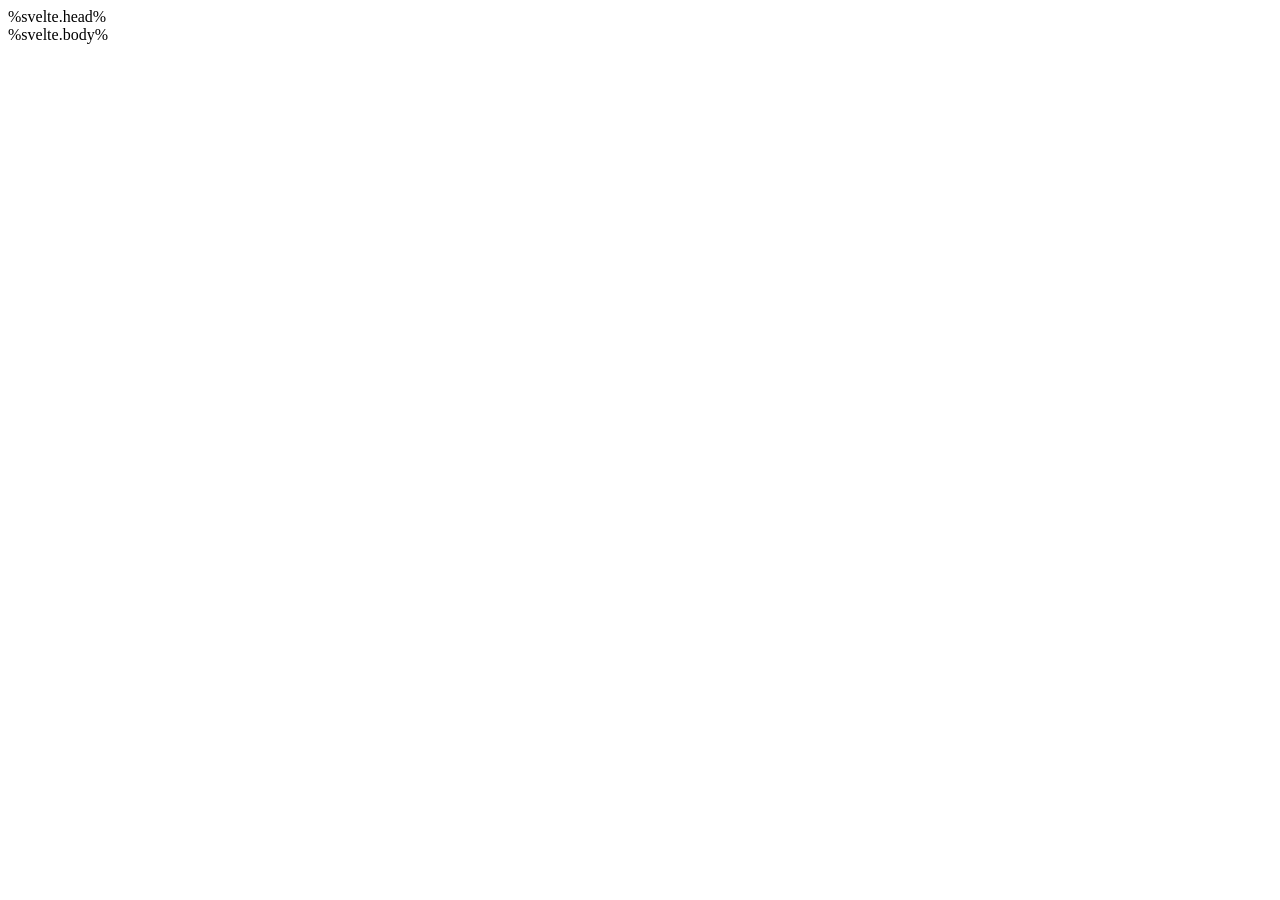
<file: app.html>
<!DOCTYPE html>
<html lang="en">

<head>
	<meta charset="utf-8" />
	<meta name="description" content="" />
	<link rel="icon" href="%svelte.assets%/PFP/I_Like_Cats__.png" />
	<title>Minecraft PFP</title>
	<meta name="viewport" content="width=device-width, initial-scale=1" />

	<meta name="description" content="Generate unlimited Minecraft profile pictures for free!" />
	<meta name="keywords"
		content="minecraft,minecraft profile picture,free minecraft profile picture,fiverr minecraft profile picture,free fiverr minecraft profile picture,profile picture,free profile picture,mc profile picture,free mc profile picture,mc pfp,free mc pfp,minecraft pfp,free minecraft pfp,no watermark,watermark free,">
	<meta name="robots" content="index, follow">
	<meta http-equiv="Content-Type" content="text/html; charset=utf-8">
	<meta name="language" content="English">
	<meta name="author" content="Maurits Wilke">

	<script async src="https://pagead2.googlesyndication.com/pagead/js/adsbygoogle.js?client=ca-pub-3651961509962248"
     crossorigin="anonymous"></script>

	<script async src="https://www.googletagmanager.com/gtag/js?id=G-B443YRTV16"></script>
	<script>
		window.dataLayer = window.dataLayer || [];
		function gtag() { dataLayer.push(arguments); }
		gtag('js', new Date());

		gtag('config', 'G-B443YRTV16');
	</script>

	%svelte.head%
</head>

<body>
	<div>%svelte.body%</div>
</body>

<style>
	@font-face {
		font-family: 'Minecraft';
		src: url('fonts/Minecraft.eot');
		src: url('fonts/Minecraft.eot?#iefix') format('embedded-opentype'),
			url('fonts/Minecraft.woff2') format('woff2'),
			url('fonts/Minecraft.woff') format('woff'),
			url('fonts/Minecraft.ttf') format('truetype'),
			url('fonts/Minecraft.svg#Minecraft') format('svg');
		font-weight: normal;
		font-style: normal;
	}
</style>

</html>
</file>
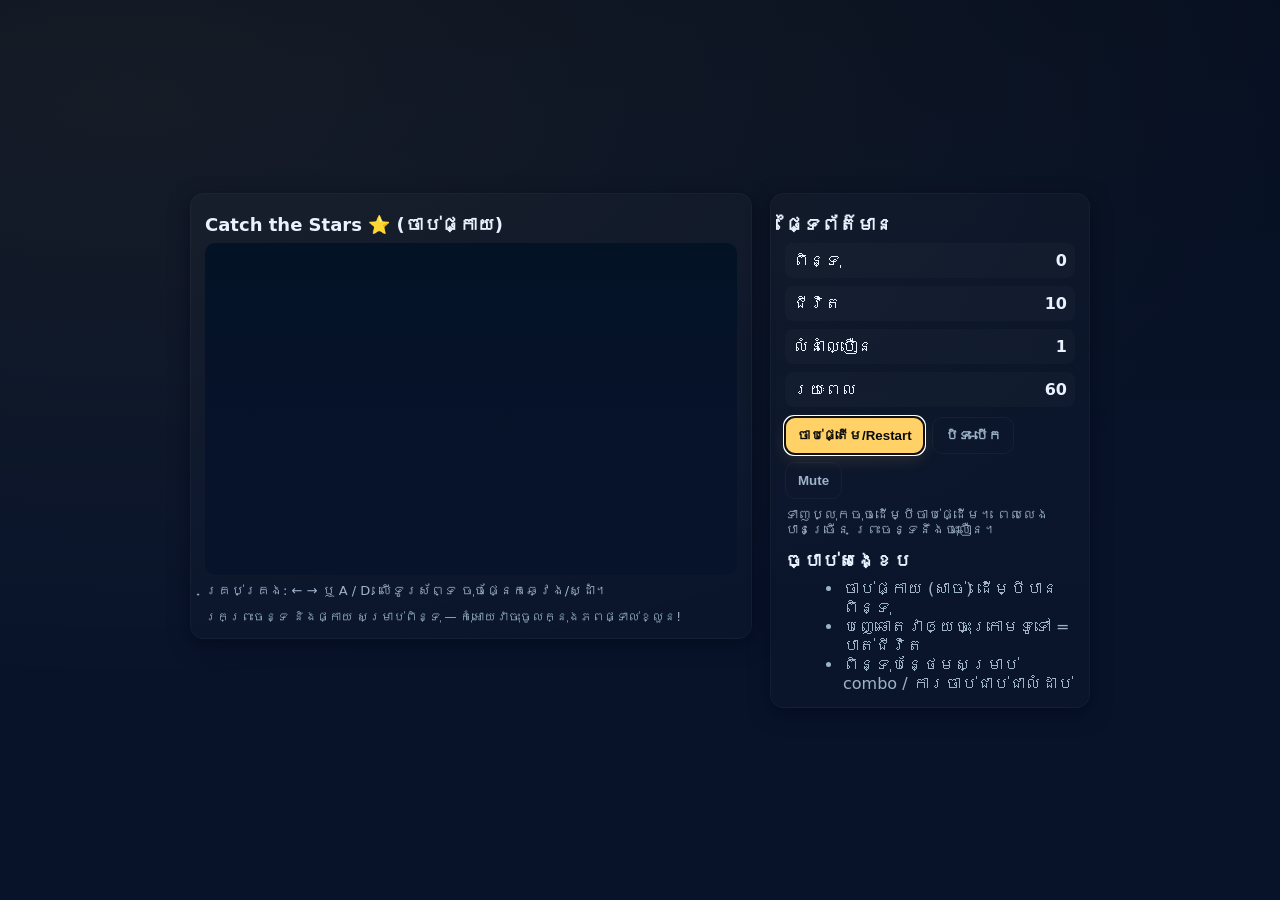
<file: game.html>
<!doctype html>
<html lang="km">
<head>
  <meta charset="utf-8" />
  <meta name="viewport" content="width=device-width,initial-scale=1" />
  <title>ហ្គេម Catch the Stars</title>
  <style>
    :root{
      --bg:#0b1020;
      --card:#0f1a2b;
      --accent:#ffd166;
      --muted:#9fb3c8;
    }
    *{box-sizing:border-box}
    html,body{height:100%}
    body{
      margin:0;
      font-family: system-ui, -apple-system, "Segoe UI", Roboto, "Noto Sans", "Khmer OS", sans-serif;
      background: radial-gradient(1200px 600px at 10% 10%, rgba(255,209,102,0.06), transparent),
                  linear-gradient(180deg,#071021 0%, #08132a 60%);
      color:#eaf2ff;
      display:flex;
      align-items:center;
      justify-content:center;
      padding:20px;
      gap:20px;
    }

    .game-wrap{
      width:100%;
      max-width:900px;
      display:grid;
      grid-template-columns: 1fr 320px;
      gap:18px;
      align-items:start;
    }

    .card{
      background:linear-gradient(180deg, rgba(255,255,255,0.02), rgba(255,255,255,0.01));
      border-radius:14px;
      padding:14px;
      box-shadow: 0 6px 20px rgba(2,6,23,0.6);
      border:1px solid rgba(255,255,255,0.03);
    }

    .stage{
      aspect-ratio: 16/10;
      width:100%;
      border-radius:10px;
      overflow:hidden;
      background: linear-gradient(180deg,#041226,#06132a 60%);
      display:flex;
      align-items:center;
      justify-content:center;
    }

    canvas{display:block; width:100%; height:100%;}

    .sidebar{height:100%;}
    h1{font-size:18px;margin:6px 0 8px}
    .stats{display:flex;flex-direction:column;gap:8px;margin-top:6px}
    .stat{display:flex;justify-content:space-between;padding:8px;border-radius:8px;background:rgba(255,255,255,0.02)}
    .controls{margin-top:10px;display:flex;flex-wrap:wrap;gap:8px}
    button{
      background:var(--accent);
      border:0;color:#0a0a0a;padding:10px 12px;border-radius:10px;font-weight:700;cursor:pointer;
      box-shadow: 0 6px 16px rgba(255,209,102,0.12);
    }
    button.ghost{background:transparent;color:var(--muted);border:1px solid rgba(255,255,255,0.04);box-shadow:none}
    .hint{font-size:13px;color:var(--muted);margin-top:8px}

    /* mobile: stack */
    @media (max-width:880px){
      .game-wrap{grid-template-columns: 1fr; max-width:420px}
      .sidebar{order:2}
    }
    .footer-hint{font-size:12px;color:#98b0c5;margin-top:12px}
  </style>
</head>
<body>
  <div class="game-wrap">
    <div class="card">
      <h1>Catch the Stars ⭐ (ចាប់ផ្កាយ)</h1>
      <div class="stage" id="stage">
        <canvas id="game"></canvas>
      </div>
      <div class="hint">គ្រប់គ្រង: ← → ឬ A / D. លើទូរស័ព្ទ ចុចផ្នែកឆ្វេង/ស្ដាំ។</div>
      <div class="footer-hint">រកព្រះចន្ទ និងផ្កាយ សម្រាប់ពិន្ទុ — កុំអោយវាចុះចូលក្នុងភពផ្ទាល់ខ្លួន!</div>
    </div>

    <div class="card sidebar">
      <h1>ផ្ទៃព័ត៌មាន</h1>
      <div class="stats">
        <div class="stat"><span>ពិន្ទុ</span><strong id="score">0</strong></div>
        <div class="stat"><span>ជីវិត</span><strong id="lives">10</strong></div>
        <div class="stat"><span>លំនាំល្បឿន</span><strong id="level">1</strong></div>
        <div class="stat"><span>រយៈពេល</span><strong id="time">60</strong></div>
      </div>

      <div class="controls">
        <button id="startBtn">ចាប់ផ្តើម/Restart</button>
        <button id="pauseBtn" class="ghost">បិទ-បើក</button>
        <button id="muteBtn" class="ghost">Mute</button>
      </div>

      <p class="hint">ទាញប្លុកចុចដើម្បីចាប់ផ្ដើម។ ពេលលេងបានច្រើន ព្រះចន្ទនឹងចុះលឿន។</p>

      <h1 style="margin-top:12px">ច្បាប់សង្ខេប</h1>
      <ul style="margin:8px 0 0 18px;color:var(--muted)">
        <li>ចាប់ផ្កាយ (សាច់) ដើម្បីបានពិន្ទុ</li>
        <li>បញ្ឆោតវាឲ្យចុះក្រោមទូទៅ = បាត់ជីវិត</li>
        <li>ពិន្ទុបន្ថែមសម្រាប់ combo / ការចាប់ជាប់ជាលំដាប់</li>
      </ul>
    </div>
  </div>

  <script>
    // Canvas setup
    const canvas = document.getElementById('game');
    const ctx = canvas.getContext('2d');

    // Resize canvas to device pixel ratio
    function fitCanvas() {
      const rect = canvas.getBoundingClientRect();
      const dpr = window.devicePixelRatio || 1;
      canvas.width = Math.floor(rect.width * dpr);
      canvas.height = Math.floor(rect.height * dpr);
      ctx.setTransform(dpr,0,0,dpr,0,0);
    }
    window.addEventListener('resize', fitCanvas);

    // Game state
    let w, h;
    let running = false;
    let paused = false;
    let mute = false;
    let lastT = 0;
    let spawnTimer = 0;
    let spawnInterval = 1000; // ms
    let items = [];
    let player;
    let score = 0;
    let lives = 10;
    let level = 1;
    let timeLeft = 60; // seconds
    let combo = 0;
    let comboTimer = 0;

    // UI elements
    const scoreEl = document.getElementById('score');
    const livesEl = document.getElementById('lives');
    const levelEl = document.getElementById('level');
    const timeEl = document.getElementById('time');
    const startBtn = document.getElementById('startBtn');
    const pauseBtn = document.getElementById('pauseBtn');
    const muteBtn = document.getElementById('muteBtn');

    startBtn.addEventListener('click', startGame);
    pauseBtn.addEventListener('click', () => {
      paused = !paused;
      pauseBtn.textContent = paused ? 'បន្ត' : 'បិទ-បើក';
      if(!paused) lastT = performance.now();
    });
    muteBtn.addEventListener('click', () => {
      mute = !mute;
      muteBtn.textContent = mute ? 'Unmute' : 'Mute';
    });

    // Player object
    function createPlayer(){
      return {
        x: 0.5,
        y: 0.9,
        width: 0.18,
        height: 0.06,
        speed: 1.6,
        vx:0
      };
    }

    // Utility: random
    const rand = (a,b) => Math.random()*(b-a)+a;

    // Item types: star (good), rock (bad)
    function spawnItem() {
      const kind = Math.random() < 0.82 ? 'star' : 'rock';
      const size = kind === 'star' ? rand(0.03, 0.06) : rand(0.05,0.09);
      const x = rand(size/2, 1 - size/2);
      const speedBase = 0.25 + level*0.08;
      const y = -size;
      items.push({kind,x,y,size,vy: speedBase + Math.random()*0.2});
    }

    // Input handling
    const keys = {};
    window.addEventListener('keydown', e => { keys[e.key.toLowerCase()] = true; });
    window.addEventListener('keyup', e => { keys[e.key.toLowerCase()] = false; });

    // Touch controls: touch left/right halves
    const stage = document.getElementById('stage');
    stage.addEventListener('pointerdown', (e) => {
      const rect = stage.getBoundingClientRect();
      const px = (e.clientX - rect.left) / rect.width;
      if(px < 0.5) keys['arrowleft']=true, keys['a']=true;
      else keys['arrowright']=true, keys['d']=true;
    });
    stage.addEventListener('pointerup', () => { keys['arrowleft']=keys['a']=keys['arrowright']=keys['d']=false; });

    // Sound (simple beep using WebAudio)
    const AudioCtx = window.AudioContext || window.webkitAudioContext;
    let audioCtx;
    function beep(freq=440, time=0.08, vol=0.06) {
      if(mute) return;
      if(!AudioCtx) return;
      if(!audioCtx) audioCtx = new AudioCtx();
      const o = audioCtx.createOscillator();
      const g = audioCtx.createGain();
      o.type = 'sine';
      o.frequency.value = freq;
      g.gain.value = vol;
      o.connect(g); g.connect(audioCtx.destination);
      o.start();
      o.stop(audioCtx.currentTime + time);
    }

    // Game loop
    function loop(t){
      if(!running) return;
      if(paused){ requestAnimationFrame(loop); return; }
      const dt = Math.min(40, t - lastT);
      lastT = t;

      update(dt/1000);
      render();

      requestAnimationFrame(loop);
    }

    // Update logic
    function update(dt){
      // timers
      spawnTimer += dt*1000;
      if(spawnTimer > spawnInterval){
        spawnTimer = 0;
        spawnItem();
      }

      // level increases over time or score
      level = 1 + Math.floor(score / 50);
      levelEl.textContent = level;

      // player movement
      player.vx = 0;
      if(keys['arrowleft'] || keys['a']) player.vx = -player.speed;
      if(keys['arrowright'] || keys['d']) player.vx = player.speed;
      player.x += player.vx * dt;
      player.x = Math.max(player.width/2, Math.min(1 - player.width/2, player.x));

      // update items
      for(let i = items.length-1; i>=0; i--){
        const it = items[i];
        it.y += it.vy * dt * (1 + (level-1)*0.12);
        // check collision with player
        const px = player.x;
        const py = player.y;
        const w = player.width;
        const h = player.height;
        const ix = it.x;
        const iy = it.y;
        const iw = it.size;
        const ih = it.size;
        // simple AABB in normalized coords
        if(ix+iw/2 > px-w/2 && ix-iw/2 < px+w/2 && iy+ih/2 > py-h/2 && iy-ih/2 < py+h/2){
          // caught
          if(it.kind === 'star'){
            score += 10 + Math.max(0, Math.floor(combo/5))*5;
            combo++;
            comboTimer = 2.0;
            beep(880,0.06,0.08);
          } else {
            // rock: lose life and reset combo
            lives -= 1;
            combo = 0;
            beep(180,0.15,0.09);
            if(lives <= 0) {
              endGame();
            }
          }
          items.splice(i,1);
          updateUI();
          continue;
        }
        // off-screen (missed)
        if(it.y - it.size/2 > 1){
          if(it.kind === 'star'){
            lives -= 1;
            combo = 0;
            if(lives <= 0){
              endGame();
            }
            updateUI();
          }
          items.splice(i,1);
        }
      }

      // combo timeout
      if(combo > 0){
        comboTimer -= dt;
        if(comboTimer <= 0) combo = 0;
      }

      // time left countdown
      timeLeft -= dt;
      if(timeLeft <= 0){
        endGame(true); // time up -> win/score
      }

      // slowly shorten spawnInterval as level increases
      spawnInterval = Math.max(350, 1000 - (level-1)*80);
    }

    function updateUI(){
      scoreEl.textContent = score;
      livesEl.textContent = lives;
      timeEl.textContent = Math.max(0, Math.floor(timeLeft));
    }

    // Render
    function render(){
      const rect = canvas.getBoundingClientRect();
      w = rect.width;
      h = rect.height;
      // clear
      ctx.clearRect(0,0,w,h);

      // draw background stars
      drawBackground();

      // draw items
      for(const it of items) drawItem(it);

      // draw player (basket)
      drawPlayer();

      // draw HUD overlay (combo)
      if(combo >= 3){
        ctx.save();
        ctx.globalAlpha = 0.85;
        ctx.font = "bold 18px system-ui, sans-serif";
        ctx.fillStyle = "#ffd166";
        const txt = `Combo x${combo}`;
        ctx.fillText(txt, 14, 28);
        ctx.restore();
      }
    }

    function drawBackground(){
      // subtle moving gradient / stars
      ctx.save();
      // small twinkling dots
      const dotCount = 40;
      for(let i=0;i<dotCount;i++){
        const x = (i * 197.3 % 1) * w;
        const y = ((i * 13.7 + performance.now()*0.0002*i) % 1) * h;
        const r = (i % 3) + 0.4;
        ctx.beginPath();
        ctx.fillStyle = `rgba(255,255,255,${0.05 + (i%3)*0.02})`;
        ctx.arc(x,y,r,0,Math.PI*2);
        ctx.fill();
      }
      ctx.restore();
    }

    function drawItem(it){
      const X = it.x * w;
      const Y = it.y * h;
      const S = it.size * Math.min(w,h);

      if(it.kind === 'star'){
        // draw star shape
        ctx.save();
        ctx.translate(X,Y);
        ctx.rotate(Math.sin((it.y+performance.now()*0.0005)*10)*0.3);
        ctx.beginPath();
        const spikes = 5;
        const outer = S*0.6;
        const inner = outer*0.45;
        for(let i=0;i<spikes;i++){
          const a = (i / spikes) * Math.PI*2;
          ctx.lineTo(Math.cos(a)*outer, Math.sin(a)*outer);
          ctx.lineTo(Math.cos(a + Math.PI/spikes)*inner, Math.sin(a + Math.PI/spikes)*inner);
        }
        ctx.closePath();
        const g = ctx.createLinearGradient(-S, -S, S, S);
        g.addColorStop(0,'#fff2c8');
        g.addColorStop(1,'#ffd166');
        ctx.fillStyle = g;
        ctx.fill();
        ctx.restore();
      } else {
        // rock: simple dark circle with shadow
        ctx.save();
        ctx.beginPath();
        ctx.fillStyle = "#9aa6b2";
        ctx.shadowColor = "rgba(0,0,0,0.5)";
        ctx.shadowBlur = 8;
        ctx.arc(X,Y,S*0.5,0,Math.PI*2);
        ctx.fill();
        ctx.restore();
      }
    }

    function drawPlayer(){
      const px = player.x * w;
      const py = player.y * h;
      const pw = player.width * w;
      const ph = player.height * h;

      // basket base
      ctx.save();
      ctx.beginPath();
      ctx.fillStyle = "#2b7a78";
      roundRect(ctx, px - pw/2, py - ph/2, pw, ph, ph*0.25);
      ctx.fill();

      // rim
      ctx.beginPath();
      ctx.fillStyle = "#ffd166";
      ctx.rect(px - pw/2, py - ph/2 - ph*0.18, pw, ph*0.18);
      ctx.fill();

      // shadow
      ctx.globalAlpha = 0.2;
      ctx.fillStyle = "#000";
      ctx.ellipse(px, py+ph*0.9, pw*0.45, ph*0.45, 0, 0, Math.PI*2);
      ctx.fill();
      ctx.restore();
    }

    function roundRect(ctx, x, y, width, height, radius) {
      ctx.moveTo(x+radius, y);
      ctx.arcTo(x+width, y, x+width, y+height, radius);
      ctx.arcTo(x+width, y+height, x, y+height, radius);
      ctx.arcTo(x, y+height, x, y, radius);
      ctx.arcTo(x, y, x+width, y, radius);
    }

    // End game
    function endGame(timeUp=false){
      running = false;
      paused = false;
      updateUI();
      // show result overlay using simple alert (keeps code small)
      setTimeout(()=> {
        const msg = timeUp ? `ពេលវេលា​លប់! ពិន្ទុ​របស់អ្នក: ${score}` : `Game Over! ពិន្ទុ: ${score}`;
        if(!mute) beep(260,0.4,0.12);
        alert(msg + "\nចុច OK ដើម្បីចាប់ផ្តើមម្តងទៀត");
        startGame();
      }, 60);
    }

    // Start / reset
    function startGame(){
      // initialize
      fitCanvas();
      items = [];
      player = createPlayer();
      player.x = 0.5;
      player.y = 0.88;
      score = 0;
      lives = 10;
      level = 1;
      timeLeft = 60;
      combo = 0;
      comboTimer = 0;
      spawnTimer = 0;
      spawnInterval = 1000;
      running = true;
      paused = false;
      lastT = performance.now();
      updateUI();
      requestAnimationFrame(loop);
    }

    // initial fit
    fitCanvas();
    // auto-start hint: wait for user action
    // but provide a click-start overlay by hooking start button only

    // Accessibility: keyboard focus on start
    startBtn.focus();

    // Start on first user interaction (mobile browsers require user gesture to enable audio)
    function enableAudioOnInteract(){
      if(!audioCtx && (window.AudioContext || window.webkitAudioContext)){
        audioCtx = new (window.AudioContext || window.webkitAudioContext)();
        // Small silent buffer to resume context
        const o = audioCtx.createOscillator();
        const g = audioCtx.createGain();
        o.frequency.value = 0;
        g.gain.value = 0;
        o.connect(g); g.connect(audioCtx.destination);
        o.start(); o.stop(audioCtx.currentTime + 0.01);
      }
      window.removeEventListener('pointerdown', enableAudioOnInteract);
      window.removeEventListener('keydown', enableAudioOnInteract);
    }
    window.addEventListener('pointerdown', enableAudioOnInteract);
    window.addEventListener('keydown', enableAudioOnInteract);

    // Auto scale when DOM loaded
    window.addEventListener('load', ()=> {
      fitCanvas();
    });

  </script>
</body>
</html>
</file>
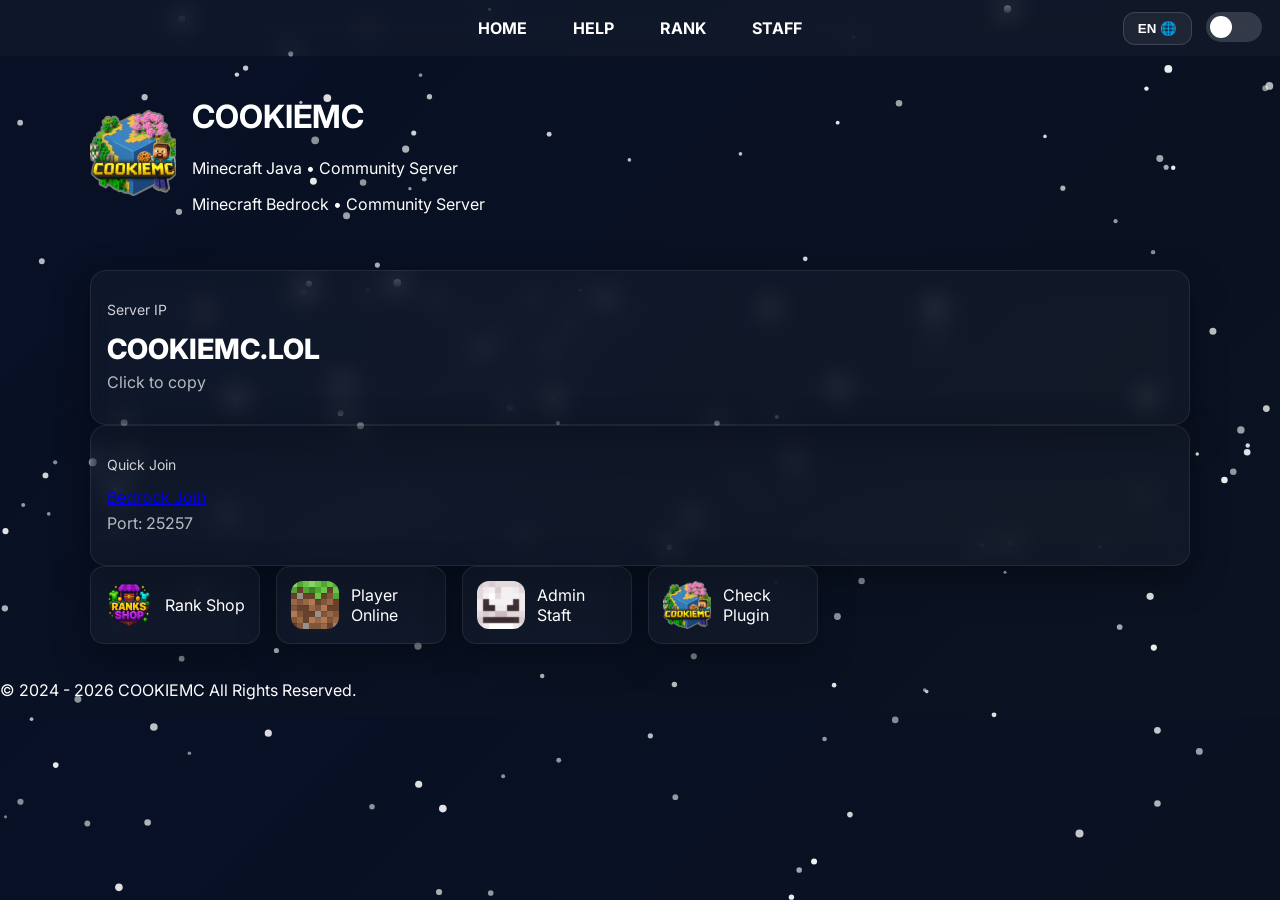
<file: homes.html>
<!DOCTYPE html>
<html lang="en">
<head>
  <meta charset="utf-8" />
  <meta name="viewport" content="width=device-width, initial-scale=1" />
  <title>COOKIEMC — Homes</title>
  <link rel="icon" href="cookiemc.jpg">

  <!-- Fonts -->
  <link href="https://fonts.googleapis.com/css2?family=Battambang&family=Inter:wght@300;400;600;700&display=swap" rel="stylesheet">

  <link rel="stylesheet" href="homes.css" />
</head>
<body>

  <!-- Snow Background -->
  <canvas id="snowCanvas"></canvas>

  <!-- TOP CONTROLS -->
  <div class="top-controls">

    <!-- LANGUAGE -->
    <div class="lang-wrap">
      <button id="langBtn" class="lang-btn">EN 🌐</button>
      <div id="langDrop" class="lang-drop">
        <button data-lang="en">🇬🇧 English</button>
        <button data-lang="km">🇰🇭 ភាសាខ្មែរ</button>
      </div>
    </div>

    <!-- THEME -->
    <label class="switch">
      <input id="themeToggle" type="checkbox">
      <span class="slider"></span>
    </label>
  </div>

  <!-- MOBILE MENU -->
  <button id="mobileMenu" class="menu-btn">☰</button>

  <!-- SIDEBAR -->
  <aside id="sidebar" class="sidebar">
    <div class="sidebar-head">
      <img src="cookiemc.jpg" class="side-logo">
      <button id="closeSidebar" class="close-btn">✕</button>
    </div>
    <nav class="sidebar-nav">
      <a href="homes.html" data-i18n="nav_home">HOME</a>
      <a href="https://t.me/drskript" target="_blank" data-i18n="nav_help">HELP</a>
      <a href="ranks.html" data-i18n="nav_rank">RANK</a>
      <a href="admin.html" data-i18n="nav_staff">STAFF</a>
    </nav>
  </aside>

  <!-- DESKTOP NAV -->
  <nav class="desktop-nav">
    <a href="homes.html" data-i18n="nav_home">HOME</a>
    <a href="https://t.me/SOPANHA1213" data-i18n="nav_help">HELP</a>
    <a href="ranks.html" data-i18n="nav_rank">RANK</a>
    <a href="admin.html" data-i18n="nav_staff">STAFF</a>
  </nav>

  <!-- HEADER -->
  <header class="hero">
    <div class="brand">
      <img src="cookiemc.jpg" class="logo-lg">
      <div>
        <h1 data-i18n="brand_title">COOKIEMC</h1>
        <p class="muted" data-i18n="brand_java">Minecraft Java • Community Server</p>
        <p class="muted" data-i18n="brand_sub">Minecraft Bedrock • Community Server</p>
      </div>
    </div>
  </header>

  <main class="container">

      <div class="card glass ip" onclick="copyIP()">
        <p class="label" data-i18n="label_ip">Server IP</p>
        <div class="value">COOKIEMC.LOL</div>
        <p class="sub" data-i18n="click_copy">Click to copy</p>
        <div id="copyMsg" class="toast">Copied!</div>
      </div>

      <div class="card glass">
        <p class="label" data-i18n="label_join">Quick Join</p>
        <a class="join" href="minecraft://?addExternalServer=NOKORMC|cookiemc.lol:25257" data-i18n="join">Bedrock Join</a>
        <p class="sub" data-i18n="port">Port: 25257</p>
      </div>
    </section>

      <div class="shortcuts">
        <a class="short glass" href="ranks.html"><img src="rank.jpg"><span data-i18n="card_rank">Rank Shop</span></a>
        <a class="short glass" href="online.html"><img src="map.jpg"><span data-i18n="card_online">Player Online</span></a>
        <a class="short glass" href="admin.html"><img src="player.jpg">Admin Staft</span></a>
        <a class="short glass" href="plugincheck.html"><img src="cookiemc.jpg">Check Plugin</span></a>
      </div>

    </section>
  
  </main>
<footer>
 <p>   <span>© 2024 - 2026 COOKIEMC All Rights Reserved.</span>
</footer>

  <script src="homes.js"></script>

</body>
</html>
</file>
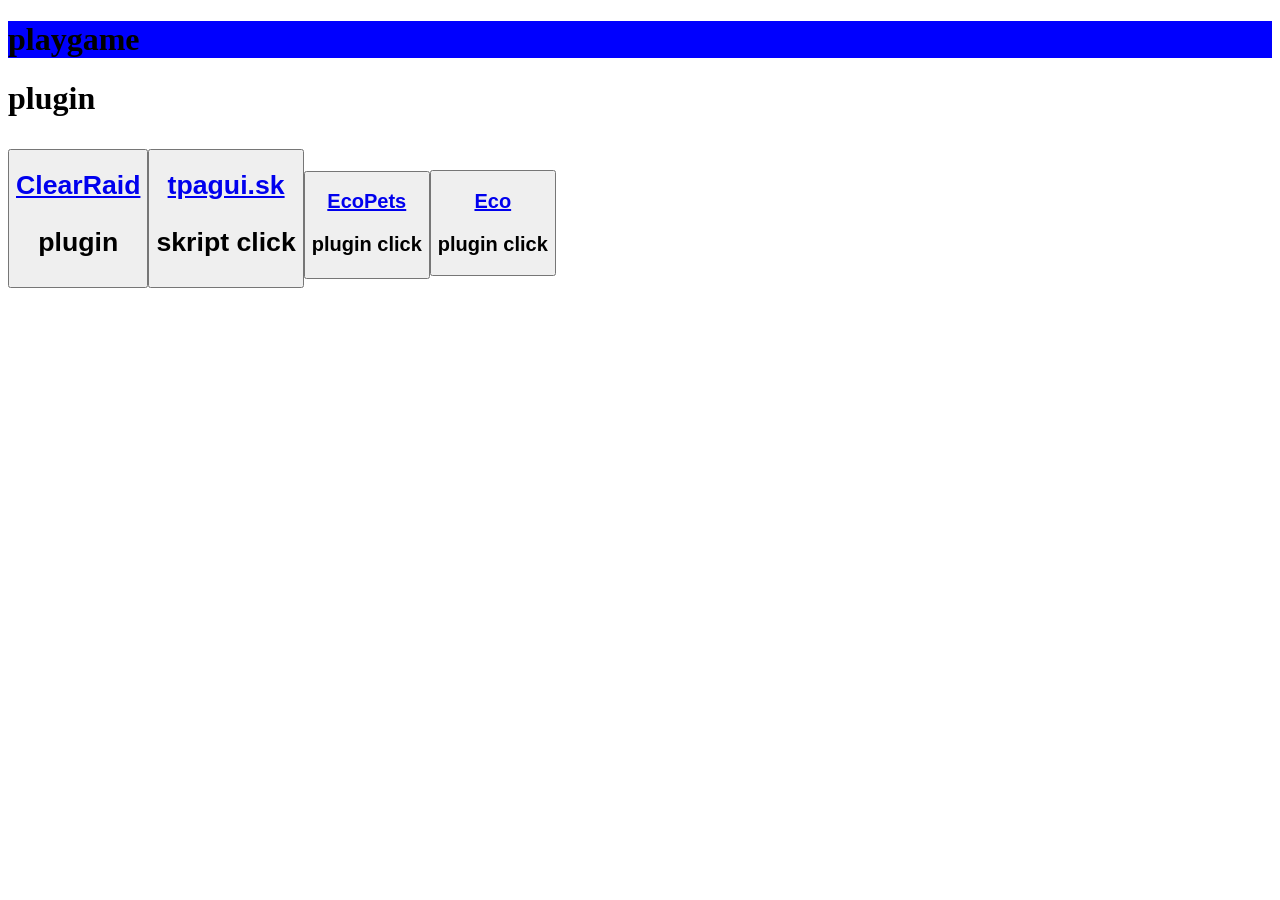
<file: inbox.html>
<!DOCTYPE html>
<html>
<body>
  
<h1 style="background-color: blue;">playgame</h2>
<p><h1>plugin</p>
<p><button><a href="https://filebin.net/vnzw3ozrt1oz6o0i/ClearRaid.jar"><h1>ClearRaid</a><p>plugin

<p><button><a href="https://filebin.net/saw3n75wgi8mb9bh/tpagui.sk"><h1>tpagui.sk</a><p>skript click
<p><button><a href="https://filebin.net/saw3n75wgi8mb9bh/EcoPets%20v2.77.0.jar"><h2>EcoPets</a><p>plugin click<p><button><a href="https://filebin.net/saw3n75wgi8mb9bh/EcoPets%20v2.77.0.jar"><h1><h2>Eco</a></p>plugin click


</body>
</html>
</file>
<file: homes.css>
:root{
  --glass: rgba(255,255,255,0.06);
  --radius: 16px;
  --shadow: 0 12px 36px rgba(0,0,0,0.36);
  font-family: Inter, system-ui;
}

body{
  background: linear-gradient(135deg,#071025,#0b1220);
  color:white;
  margin:0;
  overflow-x:hidden;
}

/* Khmer font */
body.lang-km{
  font-family: "Battambang", Inter;
}

/* SNOW CANVAS */
#snowCanvas{
  position:fixed;
  inset:0;
  pointer-events:none;
  z-index:0;
}

/* TOP CONTROLS */
.top-controls{
  position:fixed;
  right:18px;
  top:12px;
  display:flex;
  gap:14px;
  z-index:50;
}

/* LANG */
.lang-wrap{ position:relative; }
.lang-btn{
  padding:8px 14px;
  background:var(--glass);
  border:1px solid rgba(255,255,255,0.15);
  border-radius:12px;
  font-weight:700;
  color:white;
  cursor:pointer;
}
.lang-drop{
  position:absolute;
  top:45px;
  right:0;
  display:none;
  flex-direction:column;
  background:rgba(255,255,255,0.05);
  backdrop-filter:blur(12px);
  padding:8px;
  border-radius:12px;
  box-shadow:var(--shadow);
}
.lang-drop.show{ display:flex; }
.lang-drop button{
  background:transparent;
  border:none;
  text-align:left;
  padding:8px;
  color:white;
  cursor:pointer;
  border-radius:8px;
}
.lang-drop button:hover{
  background:rgba(255,255,255,0.12);
}

/* THEME */
.switch{ position:relative; width:56px; height:30px; display:inline-block; }
.switch input{ opacity:0; width:0; height:0; }
.slider{
  position:absolute;
  inset:0;
  background:rgba(255,255,255,0.15);
  border-radius:30px;
  cursor:pointer;
}
.slider:before{
  content:"";
  position:absolute;
  width:22px; height:22px;
  background:white;
  border-radius:50%;
  left:4px; top:4px;
  transition:.25s;
}
input:checked + .slider{ background:#ffd27b; }
input:checked + .slider:before{ transform:translateX(26px); }

/* MOBILE MENU BTN */
.menu-btn{
  display:none;
  position:fixed;
  top:12px;
  left:16px;
  z-index:50;
  padding:8px 12px;
  border-radius:12px;
  background:var(--glass);
  border:1px solid rgba(255,255,255,0.15);
  color:white;
}
@media(max-width:900px){
  .menu-btn{ display:block; }
}

/* SIDEBAR */
.sidebar{
  position:fixed;
  top:0;
  left:-300px;
  width:260px;
  height:100%;
  padding:20px;
  background:rgba(0,0,0,0.45);
  backdrop-filter:blur(18px);
  transition:.3s;
  z-index:60;
}
.sidebar.show{ left:0; }
.side-logo{ width:60px; height:60px; border-radius:14px; }
.close-btn{
  padding:6px 10px;
  border:none;
  background:rgba(255,255,255,0.1);
  border-radius:10px;
  color:white;
  cursor:pointer;
}
.sidebar-nav{
  margin-top:20px;
  display:flex;
  flex-direction:column;
  gap:12px;
}
.sidebar-nav a{
  text-decoration:none;
  color:white;
  font-weight:700;
  padding:10px;
  border-radius:12px;
}
.sidebar-nav a:hover{
  background:rgba(255,255,255,0.1);
}

/* DESKTOP NAV */
.desktop-nav{
  display:flex;
  justify-content:center;
  gap:26px;
  padding:12px;
  background:rgba(255,255,255,0.03);
  backdrop-filter:blur(12px);
  position:sticky;
  top:0;
  z-index:20;
}
.desktop-nav a{
  text-decoration:none;
  color:white;
  font-weight:700;
  padding:6px 10px;
  border-radius:10px;
}
.desktop-nav a:hover{
  background:rgba(255,255,255,0.08);
}
@media(max-width:900px){
  .desktop-nav{ display:none; }
}

/* HEADER */
.hero{ padding:20px; }
.brand{
  display:flex;
  align-items:center;
  gap:16px;
  max-width:1100px;
  margin:auto;
}
.logo-lg{
  width:86px; height:86px;
  border-radius:16px;
}

/* CONTAINER */
.container{
  max-width:1100px;
  margin:auto;
  padding:20px;
  position:relative;
  z-index:10;
}

/* STATUS */
.status-grid{
  display:grid;
  grid-template-columns:repeat(auto-fit,minmax(240px,1fr));
  gap:20px;
}
.card{
  padding:16px;
  border-radius:var(--radius);
}
.glass{
  background:rgba(255,255,255,0.03);
  border:1px solid rgba(255,255,255,0.08);
  backdrop-filter:blur(12px);
  box-shadow:var(--shadow);
}
.label{ font-size:14px; opacity:0.8; }
.value{ font-size:28px; font-weight:800; }
.sub{ opacity:0.7; margin-top:6px; }

/* TOAST */
.toast{
  position:absolute;
  top:6px;
  right:10px;
  background:black;
  padding:6px 10px;
  border-radius:10px;
  opacity:0;
  transform:translateY(-6px);
  transition:.2s;
}
.toast.show{
  opacity:1;
  transform:translateY(0);
}

/* PROMO */
.promo-grid{
  margin-top:30px;
  display:grid;
  grid-template-columns:320px 1fr;
  gap:20px;
}
@media(max-width:900px){
  .promo-grid{ grid-template-columns:1fr; }
}
.promo{
  display:flex;
  gap:16px;
  padding:16px;
}
.promo-img{
  width:100px;
  height:100px;
  border-radius:14px;
  object-fit:cover;
}
.shortcuts{
  display:grid;
  grid-template-columns:repeat(auto-fill,minmax(150px,1fr));
  gap:16px;
}
.short{
  display:flex;
  align-items:center;
  gap:12px;
  text-decoration:none;
  color:white;
  padding:14px;
  border-radius:14px;
}
.short img{
  width:48px; height:48px;
  border-radius:12px;
  object-fit:cover;
}

/* FOOTER */
.footer{
  text-align:center;
  padding:20px;
  margin-top:40px;
  opacity:0.7;
}

/* LIGHT THEME */
body.light{
  background:linear-gradient(135deg,#f8f9fa,#ffffff);
  color:#0c1a2f;
}
body.light .glass{
  background:rgba(255,255,255,0.65);
  border:1px solid rgba(0,0,0,0.1);
  box-shadow:0 6px 12px rgba(0,0,0,0.08);
}
</file>
